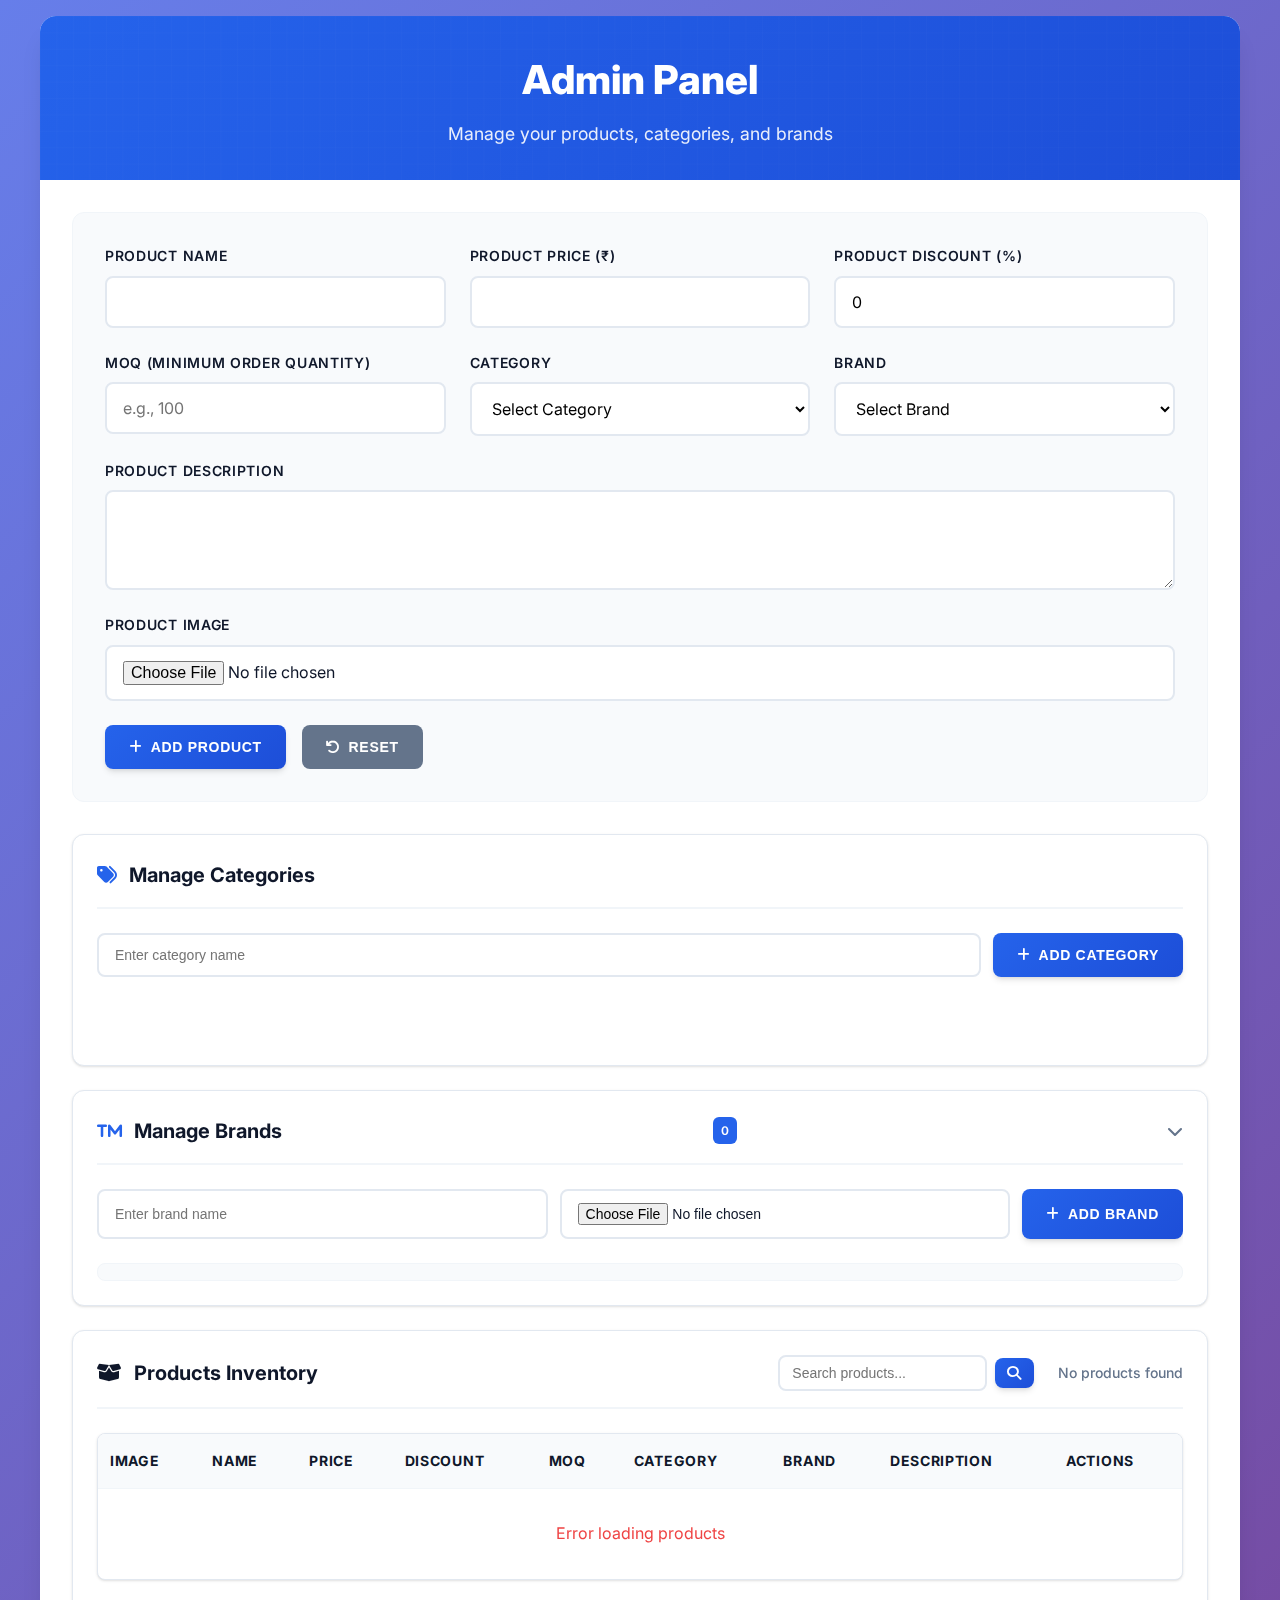
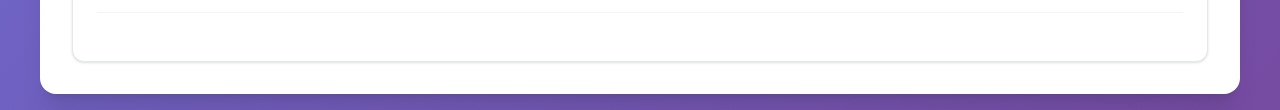
<file: admin/index.html>
<!DOCTYPE html>
<html lang="en">
  <head>
    <meta charset="UTF-8" />
    <meta name="viewport" content="width=device-width, initial-scale=1.0" />
    <title>Admin Panel - Product Management</title>
    <!-- <link rel="stylesheet" href="../styles.css"> -->
    <link
      rel="stylesheet"
      href="https://cdnjs.cloudflare.com/ajax/libs/font-awesome/6.4.0/css/all.min.css"
    />
    <link rel="preconnect" href="https://fonts.googleapis.com" />
    <link rel="preconnect" href="https://fonts.gstatic.com" crossorigin />
    <link
      href="https://fonts.googleapis.com/css2?family=Inter:wght@300;400;500;600;700;800;900&display=swap"
      rel="stylesheet"
    />
    <style>
      :root {
        --primary-color: #2563eb;
        --primary-dark: #1d4ed8;
        --secondary-color: #64748b;
        --success-color: #10b981;
        --success-dark: #059669;
        --danger-color: #ef4444;
        --danger-dark: #dc2626;
        --warning-color: #f59e0b;
        --text-primary: #0f172a;
        --text-secondary: #64748b;
        --text-light: #94a3b8;
        --accent-color: #2563eb;
        --border-color: #e2e8f0;
        --border-light: #f1f5f9;
        --background-light: #f8fafc;
        --background-card: #ffffff;
        --shadow-sm: 0 1px 3px 0 rgb(0 0 0 / 0.1),
          0 1px 2px -1px rgb(0 0 0 / 0.1);
        --shadow-md: 0 4px 6px -1px rgb(0 0 0 / 0.1),
          0 2px 4px -2px rgb(0 0 0 / 0.1);
        --shadow-lg: 0 10px 15px -3px rgb(0 0 0 / 0.1),
          0 4px 6px -4px rgb(0 0 0 / 0.1);
        --shadow-xl: 0 20px 25px -5px rgb(0 0 0 / 0.1),
          0 8px 10px -6px rgb(0 0 0 / 0.1);
        --radius-sm: 0.375rem;
        --radius-md: 0.5rem;
        --radius-lg: 0.75rem;
        --radius-xl: 1rem;
      }

      * {
        margin: 0;
        padding: 0;
        box-sizing: border-box;
      }
      body {
        background: linear-gradient(135deg, #667eea 0%, #764ba2 100%);
        font-family: "Inter", -apple-system, BlinkMacSystemFont, "Segoe UI",
          Roboto, "Helvetica Neue", Arial, sans-serif;
        min-height: 100vh;
        padding: 1rem;
        line-height: 1.6;
        color: var(--text-primary);
      }

      .admin-container {
        max-width: 1200px;
        margin: 0 auto;
        background: var(--background-card);
        backdrop-filter: blur(20px);
        border-radius: var(--radius-xl);
        box-shadow: var(--shadow-xl);
        overflow: hidden;
      }

      .admin-header {
        background: linear-gradient(
          135deg,
          var(--primary-color) 0%,
          var(--primary-dark) 100%
        );
        color: white;
        padding: 2rem;
        text-align: center;
        position: relative;
        overflow: hidden;
      }

      .admin-header::before {
        content: "";
        position: absolute;
        top: 0;
        left: 0;
        right: 0;
        bottom: 0;
        background: url('data:image/svg+xml,<svg xmlns="http://www.w3.org/2000/svg" viewBox="0 0 100 100"><defs><pattern id="grid" width="10" height="10" patternUnits="userSpaceOnUse"><path d="M 10 0 L 0 0 0 10" fill="none" stroke="rgba(255,255,255,0.1)" stroke-width="0.5"/></pattern></defs><rect width="100%" height="100%" fill="url(%23grid)"/></svg>');
        opacity: 0.3;
      }

      .admin-title {
        font-size: 2.5rem;
        font-weight: 800;
        margin-bottom: 0.5rem;
        position: relative;
        z-index: 1;
      }

      .admin-subtitle {
        font-size: 1.1rem;
        opacity: 0.9;
        font-weight: 400;
        position: relative;
        z-index: 1;
      }

      .admin-content {
        padding: 2rem;
      }
      .admin-form {
        display: grid;
        grid-template-columns: repeat(auto-fit, minmax(300px, 1fr));
        gap: 1.5rem;
        margin-bottom: 2rem;
        padding: 2rem;
        background: var(--background-light);
        border-radius: var(--radius-lg);
        border: 1px solid var(--border-light);
      }

      .form-group {
        display: flex;
        flex-direction: column;
        gap: 0.5rem;
      }

      .form-group.full-width {
        grid-column: 1 / -1;
      }

      .form-label {
        font-weight: 600;
        color: var(--text-primary);
        font-size: 0.875rem;
        text-transform: uppercase;
        letter-spacing: 0.05em;
      }

      .form-input,
      .form-textarea,
      .form-select {
        padding: 0.875rem 1rem;
        border: 2px solid var(--border-color);
        border-radius: var(--radius-md);
        font-size: 1rem;
        background: var(--background-card);
        transition: all 0.2s ease;
        font-family: inherit;
      }

      .form-input:focus,
      .form-textarea:focus,
      .form-select:focus {
        outline: none;
        border-color: var(--primary-color);
        box-shadow: 0 0 0 3px rgba(37, 99, 235, 0.1);
      }

      .form-textarea {
        resize: vertical;
        min-height: 100px;
      }

      .input-group {
        display: flex;
        gap: 0.5rem;
        align-items: end;
      }

      .input-group .form-select {
        flex: 1;
      }

      .btn {
        display: inline-flex;
        align-items: center;
        justify-content: center;
        gap: 0.5rem;
        padding: 0.875rem 1.5rem;
        border: none;
        border-radius: var(--radius-md);
        font-weight: 600;
        font-size: 0.875rem;
        text-transform: uppercase;
        letter-spacing: 0.05em;
        cursor: pointer;
        transition: all 0.2s ease;
        text-decoration: none;
        position: relative;
        overflow: hidden;
      }

      .btn-primary {
        background: linear-gradient(
          135deg,
          var(--primary-color) 0%,
          var(--primary-dark) 100%
        );
        color: white;
        box-shadow: var(--shadow-md);
      }

      .btn-primary:hover {
        transform: translateY(-2px);
        box-shadow: var(--shadow-lg);
      }

      .btn-success {
        background: linear-gradient(
          135deg,
          var(--success-color) 0%,
          var(--success-dark) 100%
        );
        color: white;
        padding: 0.75rem 1rem;
      }

      .btn-success:hover {
        transform: translateY(-1px);
        box-shadow: var(--shadow-md);
      }

      .btn-secondary {
        background: var(--secondary-color);
        color: white;
      }

      .btn-secondary:hover {
        background: #475569;
        transform: translateY(-1px);
      }

      .btn-group {
        display: flex;
        gap: 1rem;
        justify-content: flex-start;
        flex-wrap: wrap;
      }
      .management-section {
        background: var(--background-card);
        border-radius: var(--radius-lg);
        padding: 1.5rem;
        margin-bottom: 1.5rem;
        border: 1px solid var(--border-color);
        box-shadow: var(--shadow-sm);
      }

      .management-header {
        display: flex;
        align-items: center;
        gap: 0.75rem;
        margin-bottom: 1.5rem;
        padding-bottom: 1rem;
        border-bottom: 2px solid var(--border-light);
      }

      .management-header h3 {
        font-size: 1.25rem;
        font-weight: 700;
        color: var(--text-primary);
        margin: 0;
      }

      .management-header .icon {
        font-size: 1.25rem;
        color: var(--primary-color);
      }

      .management-form {
        display: flex;
        gap: 0.75rem;
        margin-bottom: 1.5rem;
        flex-wrap: wrap;
      }

      .management-input {
        flex: 1;
        min-width: 200px;
        padding: 0.75rem 1rem;
        border: 2px solid var(--border-color);
        border-radius: var(--radius-md);
        font-size: 0.875rem;
        background: var(--background-card);
        transition: all 0.2s ease;
      }

      .management-input:focus {
        outline: none;
        border-color: var(--primary-color);
        box-shadow: 0 0 0 3px rgba(37, 99, 235, 0.1);
      }
      .tag-list {
        display: flex;
        flex-wrap: wrap;
        gap: 0.5rem;
        min-height: 2.5rem;
        align-items: flex-start;
      } /* Optimized Brand Management Styles */
      .brand-list {
        display: grid;
        grid-template-columns: repeat(auto-fill, minmax(200px, 1fr));
        gap: 0.75rem;
        margin-top: 1rem;
        max-height: 300px;
        overflow-y: auto;
        padding: 0.5rem;
        border: 1px solid var(--border-light);
        border-radius: var(--radius-md);
        background: var(--background-light);
      }

      .brand-item {
        display: flex;
        flex-direction: column;
        align-items: center;
        padding: 0.75rem 0.5rem;
        background: var(--background-card);
        border: 1px solid var(--border-color);
        border-radius: var(--radius-md);
        transition: all 0.2s ease;
        position: relative;
        min-height: 100px;
      }

      .brand-item:hover {
        box-shadow: var(--shadow-sm);
        transform: translateY(-1px);
        border-color: var(--primary-color);
      }

      .brand-info {
        display: flex;
        flex-direction: column;
        align-items: center;
        gap: 0.5rem;
        text-align: center;
        flex: 1;
      }

      .brand-logo-small {
        width: 32px;
        height: 32px;
        object-fit: cover;
        border-radius: var(--radius-sm);
        border: 1px solid var(--border-color);
      }

      .brand-logo-placeholder {
        width: 32px;
        height: 32px;
        background: var(--background-light);
        border: 1px solid var(--border-color);
        border-radius: var(--radius-sm);
        display: flex;
        align-items: center;
        justify-content: center;
        color: var(--text-light);
        font-size: 0.75rem;
      }

      .brand-name {
        font-weight: 500;
        color: var(--text-primary);
        font-size: 0.75rem;
        line-height: 1.2;
        word-break: break-word;
      }

      .brand-actions {
        display: flex;
        gap: 0.25rem;
        margin-top: 0.5rem;
      }

      .action-btn {
        width: 1.5rem;
        height: 1.5rem;
        border: none;
        border-radius: var(--radius-sm);
        cursor: pointer;
        display: flex;
        align-items: center;
        justify-content: center;
        font-size: 0.625rem;
        transition: all 0.2s ease;
      }

      .edit-btn {
        background: var(--primary-color);
        color: white;
      }

      .edit-btn:hover {
        background: var(--primary-dark);
        transform: scale(1.1);
      }

      .upload-btn {
        background: var(--warning-color);
        color: white;
      }

      .upload-btn:hover {
        background: #d97706;
        transform: scale(1.1);
      }

      .delete-btn {
        background: var(--danger-color);
        color: white;
      }

      .delete-btn:hover {
        background: var(--danger-dark);
        transform: scale(1.05);
      }

      .tag {
        display: inline-flex;
        align-items: center;
        gap: 0.5rem;
        padding: 0.5rem 0.875rem;
        background: linear-gradient(
          135deg,
          var(--primary-color) 0%,
          var(--primary-dark) 100%
        );
        color: white;
        border-radius: 9999px;
        font-size: 0.875rem;
        font-weight: 500;
        box-shadow: var(--shadow-sm);
        transition: all 0.2s ease;
      }

      .tag:hover {
        transform: translateY(-1px);
        box-shadow: var(--shadow-md);
      }

      .tag.brand-tag {
        background: linear-gradient(
          135deg,
          var(--success-color) 0%,
          var(--success-dark) 100%
        );
      }

      .tag-delete {
        background: rgba(255, 255, 255, 0.2);
        border: none;
        color: white;
        border-radius: 50%;
        width: 1.25rem;
        height: 1.25rem;
        display: flex;
        align-items: center;
        justify-content: center;
        font-size: 0.75rem;
        cursor: pointer;
        transition: all 0.2s ease;
      }

      .tag-delete:hover {
        background: rgba(255, 255, 255, 0.3);
        transform: scale(1.1);
      }
      .table-container {
        background: var(--background-card);
        border-radius: var(--radius-lg);
        padding: 1.5rem;
        border: 1px solid var(--border-color);
        box-shadow: var(--shadow-sm);
        overflow-x: auto;
      }
      .table-header {
        display: flex;
        align-items: center;
        justify-content: space-between;
        margin-bottom: 1.5rem;
        padding-bottom: 1rem;
        border-bottom: 2px solid var(--border-light);
        flex-wrap: wrap;
        gap: 1rem;
      }

      .table-controls {
        display: flex;
        align-items: center;
        gap: 1.5rem;
        flex-wrap: wrap;
      }

      .search-container {
        display: flex;
        gap: 0.5rem;
        align-items: center;
      }

      .search-input {
        padding: 0.5rem 0.75rem;
        border: 2px solid var(--border-color);
        border-radius: var(--radius-md);
        font-size: 0.875rem;
        background: var(--background-card);
        transition: all 0.2s ease;
        min-width: 200px;
      }

      .search-input:focus {
        outline: none;
        border-color: var(--primary-color);
        box-shadow: 0 0 0 3px rgba(37, 99, 235, 0.1);
      }

      .search-btn {
        padding: 0.5rem 0.75rem;
        font-size: 0.875rem;
      }

      .products-info {
        font-size: 0.875rem;
        color: var(--text-secondary);
        font-weight: 500;
      }

      .pagination-container {
        display: flex;
        justify-content: center;
        margin-top: 2rem;
        padding-top: 1.5rem;
        border-top: 1px solid var(--border-light);
      }

      .pagination {
        display: flex;
        gap: 0.5rem;
        align-items: center;
      }

      .pagination-btn {
        padding: 0.5rem 0.75rem;
        border: 1px solid var(--border-color);
        background: var(--background-card);
        color: var(--text-primary);
        border-radius: var(--radius-sm);
        cursor: pointer;
        transition: all 0.2s ease;
        font-size: 0.875rem;
        font-weight: 500;
        min-width: 2.5rem;
        display: flex;
        align-items: center;
        justify-content: center;
      }

      .pagination-btn:hover {
        background: var(--primary-color);
        color: white;
        border-color: var(--primary-color);
      }

      .pagination-btn.active {
        background: var(--primary-color);
        color: white;
        border-color: var(--primary-color);
      }

      .pagination-ellipsis {
        padding: 0.5rem 0.25rem;
        color: var(--text-secondary);
        font-size: 0.875rem;
      }

      .table-title {
        font-size: 1.25rem;
        font-weight: 700;
        color: var(--text-primary);
        display: flex;
        align-items: center;
        gap: 0.75rem;
      }

      .product-table {
        width: 100%;
        border-collapse: separate;
        border-spacing: 0;
        background: var(--background-card);
        border-radius: var(--radius-md);
        overflow: hidden;
        box-shadow: var(--shadow-sm);
        border: 1px solid var(--border-color);
      }

      .product-table th,
      .product-table td {
        border: none;
        padding: 1rem 0.75rem;
        text-align: left;
        border-bottom: 1px solid var(--border-light);
      }

      .product-table th {
        background: var(--background-light);
        font-weight: 700;
        color: var(--text-primary);
        font-size: 0.875rem;
        text-transform: uppercase;
        letter-spacing: 0.05em;
        position: sticky;
        top: 0;
        z-index: 10;
      }

      .product-table tbody tr {
        transition: all 0.2s ease;
      }

      .product-table tbody tr:hover {
        background: var(--background-light);
      }

      .product-table tbody tr:last-child td {
        border-bottom: none;
      }

      .product-table img {
        width: 3.5rem;
        height: 3.5rem;
        object-fit: cover;
        border-radius: var(--radius-md);
        box-shadow: var(--shadow-sm);
      }

      .action-buttons {
        display: flex;
        gap: 0.5rem;
        flex-wrap: wrap;
      }

      .action-btn {
        padding: 0.5rem 0.875rem;
        border: none;
        border-radius: var(--radius-sm);
        font-size: 0.75rem;
        font-weight: 600;
        text-transform: uppercase;
        letter-spacing: 0.05em;
        cursor: pointer;
        transition: all 0.2s ease;
        white-space: nowrap;
      }

      .action-btn.edit {
        background: var(--primary-color);
        color: white;
      }

      .action-btn.edit:hover {
        background: var(--primary-dark);
        transform: translateY(-1px);
      }

      .action-btn.delete {
        background: var(--danger-color);
        color: white;
      }

      .action-btn.delete:hover {
        background: var(--danger-dark);
        transform: translateY(-1px);
      } /* Mobile Responsiveness */
      @media (max-width: 1024px) {
        .admin-content {
          padding: 1.5rem;
        }

        .admin-form {
          grid-template-columns: 1fr;
          gap: 1.5rem;
          padding: 1.5rem;
        }

        .table-container {
          padding: 1rem;
        }
      }
      @media (max-width: 768px) {
        body {
          padding: 0.5rem;
        }

        .admin-header {
          padding: 1.5rem 1rem;
        }

        .admin-title {
          font-size: 2rem;
        }

        .admin-subtitle {
          font-size: 1rem;
        }

        .admin-content {
          padding: 1rem;
        }

        .admin-form {
          padding: 1rem;
          gap: 1rem;
        }

        .input-group {
          flex-direction: column;
          align-items: stretch;
        }

        .management-form {
          flex-direction: column;
        }
        .management-input {
          min-width: unset;
        }

        /* Tablet brand management */
        .brand-list {
          grid-template-columns: repeat(auto-fill, minmax(160px, 1fr));
          gap: 0.6rem;
          max-height: 280px;
        }

        .brand-item {
          min-height: 90px;
          padding: 0.6rem 0.4rem;
        }

        .brand-logo-small,
        .brand-logo-placeholder {
          width: 30px;
          height: 30px;
        }

        .brand-name {
          font-size: 0.7rem;
        }

        .action-btn {
          width: 1.4rem;
          height: 1.4rem;
          font-size: 0.6rem;
        }

        .btn-group {
          flex-direction: column;
        }

        .btn {
          width: 100%;
          justify-content: center;
        }

        .table-container {
          padding: 0.75rem;
        }

        .table-header {
          flex-direction: column;
          align-items: stretch;
          gap: 1rem;
        }

        .table-controls {
          flex-direction: column;
          align-items: stretch;
          gap: 1rem;
        }

        .search-container {
          width: 100%;
        }

        .search-input {
          flex: 1;
          min-width: unset;
        }

        .products-info {
          text-align: center;
        }

        .pagination {
          flex-wrap: wrap;
          justify-content: center;
        }

        .pagination-btn {
          min-width: 2rem;
          padding: 0.375rem 0.5rem;
          font-size: 0.75rem;
        }
      }

      @media (max-width: 480px) {
        .admin-header {
          padding: 1rem;
        }

        .admin-title {
          font-size: 1.75rem;
        }

        .admin-content {
          padding: 0.75rem;
        }
        .management-section {
          padding: 1rem;
        }

        /* Mobile brand management */
        .brand-list {
          grid-template-columns: repeat(auto-fill, minmax(120px, 1fr));
          gap: 0.5rem;
          max-height: 200px;
        }

        .brand-item {
          min-height: 80px;
          padding: 0.5rem 0.25rem;
        }

        .brand-logo-small,
        .brand-logo-placeholder {
          width: 24px;
          height: 24px;
        }

        .brand-name {
          font-size: 0.65rem;
          line-height: 1.1;
        }

        .action-btn {
          width: 1.1rem;
          height: 1.1rem;
          font-size: 0.5rem;
        }

        .brand-actions {
          gap: 0.1rem;
        }

        .brand-count {
          font-size: 0.65rem;
          padding: 0.2rem 0.4rem;
        }

        .tag {
          font-size: 0.75rem;
          padding: 0.375rem 0.75rem;
        }

        .product-card-details {
          grid-template-columns: 1fr;
        }
      }

      /* Desktop only - hide mobile cards */
      @media (min-width: 769px) {
        .mobile-cards {
          display: none;
        }
      }

      /* Loading states */
      .loading {
        display: flex;
        align-items: center;
        justify-content: center;
        padding: 3rem;
        color: var(--text-secondary);
      }

      .loading::before {
        content: "";
        width: 1.5rem;
        height: 1.5rem;
        margin-right: 0.75rem;
        border: 2px solid var(--border-color);
        border-top-color: var(--primary-color);
        border-radius: 50%;
        animation: spin 0.8s linear infinite;
      }

      @keyframes spin {
        to {
          transform: rotate(360deg);
        }
      }

      /* Success/Error states */
      .alert {
        padding: 1rem;
        border-radius: var(--radius-md);
        margin-bottom: 1rem;
        font-weight: 500;
      }

      .alert-success {
        background: #dcfce7;
        color: #166534;
        border: 1px solid #bbf7d0;
      }

      .alert-error {
        background: #fee2e2;
        color: #991b1b;
        border: 1px solid #fecaca;
      }

      /* Custom scrollbar */
      .table-container::-webkit-scrollbar {
        height: 8px;
      }

      .table-container::-webkit-scrollbar-track {
        background: var(--background-light);
        border-radius: var(--radius-sm);
      }

      .table-container::-webkit-scrollbar-thumb {
        background: var(--border-color);
        border-radius: var(--radius-sm);
      }

      .table-container::-webkit-scrollbar-thumb:hover {
        background: var(--secondary-color);
      } /* Collapsible Management Section */
      .management-section.collapsible .management-header {
        cursor: pointer;
        user-select: none;
      }

      .management-section.collapsible .management-header:hover {
        background: var(--background-light);
        border-radius: var(--radius-md);
        margin: -0.5rem -0.75rem 1rem -0.75rem;
        padding: 1rem 1.25rem;
      }

      .collapse-icon {
        margin-left: auto;
        transition: transform 0.3s ease;
        color: var(--text-secondary);
      }

      .management-section.collapsed .collapse-icon {
        transform: rotate(-90deg);
      }

      .management-content {
        transition: all 0.3s ease;
        overflow: hidden;
      }

      .management-section.collapsed .management-content {
        max-height: 0;
        opacity: 0;
        margin-top: 0;
      }

      /* Brand list optimizations */
      .brand-list::-webkit-scrollbar {
        width: 6px;
      }

      .brand-list::-webkit-scrollbar-track {
        background: var(--background-light);
        border-radius: var(--radius-sm);
      }

      .brand-list::-webkit-scrollbar-thumb {
        background: var(--border-color);
        border-radius: var(--radius-sm);
      }

      .brand-list::-webkit-scrollbar-thumb:hover {
        background: var(--secondary-color);
      }

      /* Brand count indicator */
      .brand-count {
        background: var(--primary-color);
        color: white;
        padding: 0.25rem 0.5rem;
        border-radius: var(--radius-sm);
        font-size: 0.75rem;
        font-weight: 600;
        margin-left: auto;
      }

      /* Empty state for brand list */
      .brand-list-empty {
        display: flex;
        flex-direction: column;
        align-items: center;
        justify-content: center;
        padding: 2rem;
        color: var(--text-secondary);
        text-align: center;
        gap: 0.5rem;
      }

      .brand-list-empty i {
        font-size: 2rem;
        opacity: 0.5;
        margin-bottom: 0.5rem;
      }

      /* Responsive brand management */
      @media (max-width: 768px) {
        .brand-list {
          grid-template-columns: repeat(auto-fill, minmax(150px, 1fr));
          gap: 0.5rem;
          max-height: 250px;
        }

        .brand-item {
          min-height: 85px;
          padding: 0.5rem 0.25rem;
        }

        .brand-logo-small,
        .brand-logo-placeholder {
          width: 28px;
          height: 28px;
        }

        .brand-name {
          font-size: 0.7rem;
        }

        .action-btn {
          width: 1.25rem;
          height: 1.25rem;
          font-size: 0.55rem;
        }

        .brand-actions {
          gap: 0.15rem;
        }
      }      /* Brand search for large collections */
      .brand-search {
        position: relative;
        margin-bottom: 1rem;
        display: none; /* Hidden by default */
      }

      .brand-search input {
        width: 100%;
        padding: 0.5rem 0.75rem 0.5rem 2rem;
        border: 1px solid var(--border-color);
        border-radius: var(--radius-sm);
        font-size: 0.875rem;
        background: var(--background-card);
        transition: all 0.2s ease;
      }

      .brand-search input:focus {
        outline: none;
        border-color: var(--primary-color);
        box-shadow: 0 0 0 2px rgba(37, 99, 235, 0.1);
      }

      .brand-search i {
        position: absolute;
        left: 0.75rem;
        top: 50%;
        transform: translateY(-50%);
        color: var(--text-secondary);
        font-size: 0.875rem;
      }

      .brand-item.hidden {
        display: none !important;
      }
    </style>
  </head>
  <body>
    <div class="admin-container">
      <div class="admin-header">
        <h1 class="admin-title">Admin Panel</h1>
        <p class="admin-subtitle">
          Manage your products, categories, and brands
        </p>
      </div>

      <div class="admin-content">
        <form class="admin-form" id="productForm">
          <div class="form-group">
            <label class="form-label">Product Name</label>
            <input type="text" id="productName" class="form-input" required />
          </div>

          <div class="form-group">
            <label class="form-label">Product Price (₹)</label>
            <input
              type="number"
              id="productPrice"
              class="form-input"
              min="0"
              step="0.01"
              required
            />
          </div>

          <div class="form-group">
            <label class="form-label">Product Discount (%)</label>
            <input
              type="number"
              id="productDiscount"
              class="form-input"
              min="0"
              max="100"
              value="0"
            />
          </div>

          <div class="form-group">
            <label class="form-label">MOQ (Minimum Order Quantity)</label>
            <input
              type="number"
              id="productMOQ"
              class="form-input"
              min="1"
              placeholder="e.g., 100"
              required
            />
          </div>

          <div class="form-group">
            <label class="form-label">Category</label>
            <div class="input-group">
              <select id="productCategory" class="form-select" required>
                <option value="">Select Category</option>
              </select>
             
            </div>
          </div>

          <div class="form-group">
            <label class="form-label">Brand</label>
            <div class="input-group">
              <select id="productBrand" class="form-select" required>
                <option value="">Select Brand</option>
              </select>
             
            </div>
          </div>

          <div class="form-group full-width">
            <label class="form-label">Product Description</label>
            <textarea
              id="productDescription"
              class="form-textarea"
              required
            ></textarea>
          </div>

          <div class="form-group full-width">
            <label class="form-label">Product Image</label>
            <input
              type="file"
              id="productImage"
              class="form-input"
              accept="image/*"
              required
            />
          </div>

          <div class="form-group full-width">
            <div class="btn-group">
              <button type="submit" id="submitBtn" class="btn btn-primary">
                <i class="fas fa-plus"></i>
                Add Product
              </button>
              <button type="button" id="resetBtn" class="btn btn-secondary">
                <i class="fas fa-undo"></i>
                Reset
              </button>
            </div>
          </div>
        </form>
        <!-- Categories Management Section -->
        <div class="management-section">
          <div class="management-header">
            <i class="fas fa-tags icon"></i>
            <h3>Manage Categories</h3>
          </div>

          <!-- Add Category Form -->
          <div class="management-form">
            <input
              type="text"
              id="newCategoryInput"
              class="management-input"
              placeholder="Enter category name"
            />
            <button
              type="button"
              onclick="addCategory()"
              class="btn btn-primary"
            >
              <i class="fas fa-plus"></i>
              Add Category
            </button>
          </div>

          <div id="categoryList" class="tag-list">
            <!-- Categories will be loaded here -->
          </div>
        </div>
        <!-- Brands Management Section -->
        <div class="management-section collapsible" id="brandManagementSection">
          <div class="management-header" onclick="toggleBrandSection()">
            <i class="fas fa-trademark icon"></i>
            <h3>Manage Brands</h3>
            <span id="brandCount" class="brand-count">0</span>
            <i class="fas fa-chevron-down collapse-icon"></i>
          </div>

          <div class="management-content">
            <!-- Add Brand Form -->
            <div class="management-form" id="addBrandForm">
              <input
                type="text"
                id="newBrandInput"
                class="management-input"
                placeholder="Enter brand name"
              />
              <input
                type="file"
                id="newBrandLogo"
                class="management-input"
                accept="image/*"
                title="Upload brand logo (optional)"
              />
              <button
                type="button"
                onclick="addBrand()"
                class="btn btn-primary"
              >
                <i class="fas fa-plus"></i>
                Add Brand
              </button>
            </div>
            <!-- Edit Brand Form (hidden by default) -->
            <form id="brandForm" class="management-form" style="display:none; margin-bottom:1rem;">
              <input
                type="text"
                id="brandNameInput"
                class="management-input"
                placeholder="Edit brand name"
                required
              />
              <input
                type="file"
                id="brandLogoInput"
                class="management-input"
                accept="image/*"
                title="Upload new brand logo (optional)"
              />
              <div id="brandLogoPreview" style="margin-top: 0.5rem;"></div>
              <small id="brandLogoNote" style="color: #888;"></small>
              <button
                type="button"
                id="brandSubmitBtn"
                class="btn btn-primary"
                onclick="updateBrand()"
              >
                <i class="fas fa-edit"></i>
                Update Brand
              </button>
              <button
                type="button"
                class="btn btn-secondary"
                onclick="resetBrandForm(); this.form.style.display='none'; document.getElementById('addBrandForm').style.display='flex';"
              >
                Cancel
              </button>
            </form>
            <!-- Brand search for large collections -->
            <div class="brand-search" id="brandSearch">
              <i class="fas fa-search"></i>
              <input
                type="text"
                id="brandSearchInput"
                placeholder="Search brands..."
                oninput="filterBrands(this.value)"
              />
            </div>

            <div id="brandList" class="brand-list">
              <!-- Brands will be loaded here -->
            </div>
          </div>
        </div>
        <div class="table-container">
          <div class="table-header">
            <h3 class="table-title">
              <i class="fas fa-box-open"></i>
              Products Inventory
            </h3>
            <div class="table-controls">
              <div class="search-container">
                <input
                  type="text"
                  id="productSearch"
                  class="search-input"
                  placeholder="Search products..."
                />
                <button
                  type="button"
                  class="btn btn-primary search-btn"
                  onclick="handleSearch()"
                >
                  <i class="fas fa-search"></i>
                </button>
              </div>
              <div class="products-info">
                <span id="productsInfo">Loading...</span>
              </div>
            </div>
          </div>
          <table class="product-table" id="productsTable">
            <thead>
              <tr>
                <th>Image</th>
                <th>Name</th>
                <th>Price</th>
                <th>Discount</th>
                <th>MOQ</th>
                <th>Category</th>
                <th>Brand</th>
                <th>Description</th>
                <th>Actions</th>
              </tr>
            </thead>
            <tbody id="productsTbody">
              <!-- Products will be loaded here -->
            </tbody>
          </table>

          <!-- Pagination -->
          <div id="paginationContainer" class="pagination-container">
            <!-- Pagination will be generated here -->
          </div>
        </div>
      </div>
    </div>
    <script src="admin.js"></script>
  </body>
</html>
</file>
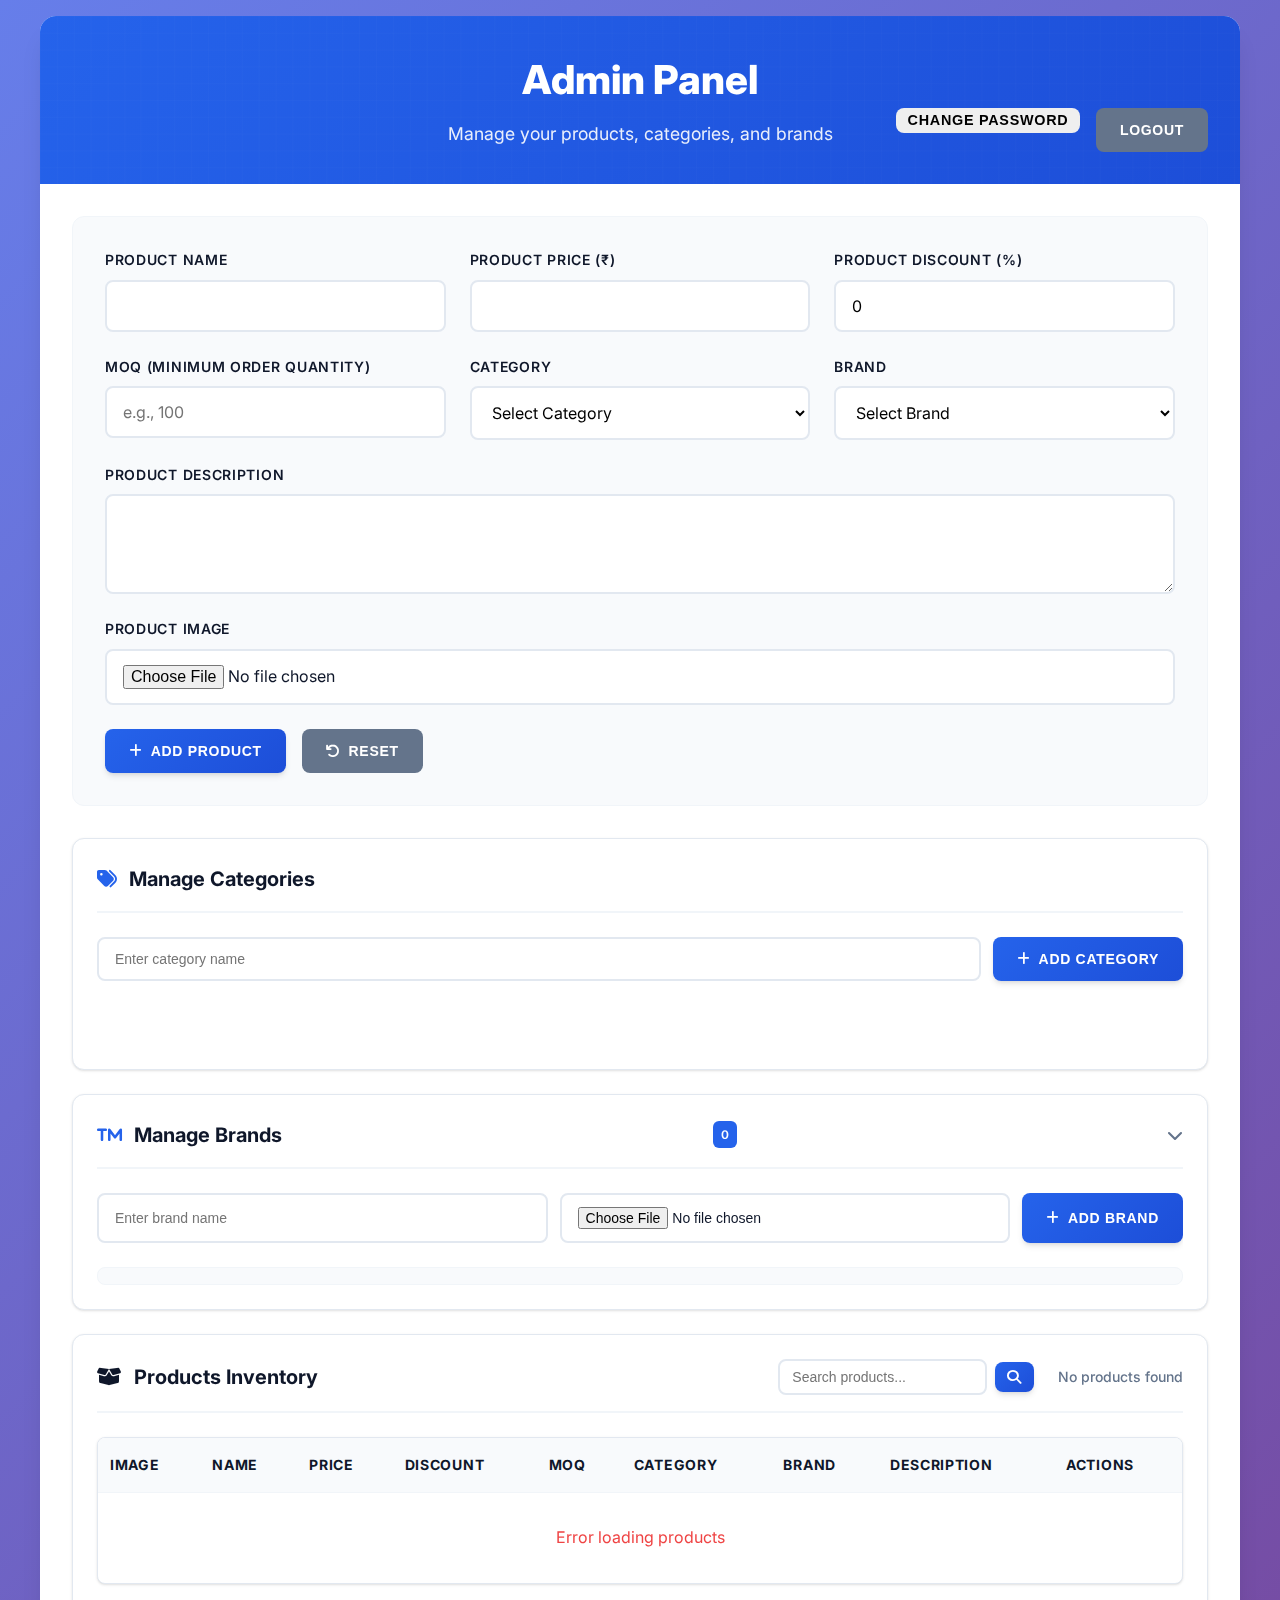
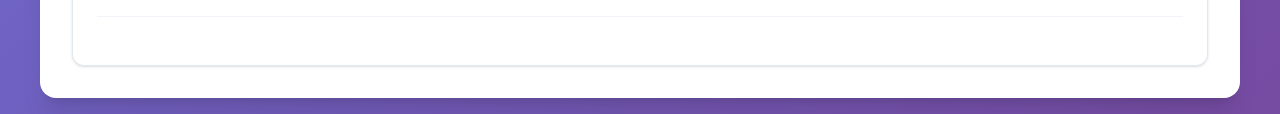
<file: admin/dashboard.html>
<!DOCTYPE html>
<html lang="en">
  <head>
    <meta charset="UTF-8" />
    <meta name="viewport" content="width=device-width, initial-scale=1.0" />
    <title>Admin Panel - Product Management</title>
    <!-- <link rel="stylesheet" href="../styles.css"> -->
    <link
      rel="stylesheet"
      href="https://cdnjs.cloudflare.com/ajax/libs/font-awesome/6.4.0/css/all.min.css"
    />
    <link rel="preconnect" href="https://fonts.googleapis.com" />
    <link rel="preconnect" href="https://fonts.gstatic.com" crossorigin />
    <link
      href="https://fonts.googleapis.com/css2?family=Inter:wght@300;400;500;600;700;800;900&display=swap"
      rel="stylesheet"
    />
    <link rel="stylesheet" href="css/styles.css" />
  </head>
  <body>
    <div class="admin-container">
      <div class="admin-header">
        <h1 class="admin-title">Admin Panel</h1>
        <p class="admin-subtitle">
          Manage your products, categories, and brands
        </p>
        <div class="admin-header-actions">
          <button id="adminLogoutBtn" class="btn btn-secondary" style="float:right; margin-top:-2.5rem; margin-left:0.5rem;">Logout</button>
          <button id="adminChangePasswordBtn" class="btn btn-tertiary" style="float:right; margin-top:-2.5rem; font-size:0.9em; padding:0.3em 0.8em; margin-right:0.5rem;">Change Password</button>
        </div>
      </div>

      <div class="admin-content">
        <form class="admin-form" id="productForm">
          <div class="form-group">
            <label class="form-label">Product Name</label>
            <input type="text" id="productName" class="form-input" required />
          </div>

          <div class="form-group">
            <label class="form-label">Product Price (₹)</label>
            <input
              type="number"
              id="productPrice"
              class="form-input"
              min="0"
              step="0.01"
              required
            />
          </div>

          <div class="form-group">
            <label class="form-label">Product Discount (%)</label>
            <input
              type="number"
              id="productDiscount"
              class="form-input"
              min="0"
              max="100"
              value="0"
            />
          </div>

          <div class="form-group">
            <label class="form-label">MOQ (Minimum Order Quantity)</label>
            <input
              type="number"
              id="productMOQ"
              class="form-input"
              min="1"
              placeholder="e.g., 100"
              required
            />
          </div>

          <div class="form-group">
            <label class="form-label">Category</label>
            <div class="input-group">
              <select id="productCategory" class="form-select" required>
                <option value="">Select Category</option>
              </select>
             
            </div>
          </div>

          <div class="form-group">
            <label class="form-label">Brand</label>
            <div class="input-group">
              <select id="productBrand" class="form-select" required>
                <option value="">Select Brand</option>
              </select>
             
            </div>
          </div>

          <div class="form-group full-width">
            <label class="form-label">Product Description</label>
            <textarea
              id="productDescription"
              class="form-textarea"
              required
            ></textarea>
          </div>

          <div class="form-group full-width">
            <label class="form-label">Product Image</label>
            <input
              type="file"
              id="productImage"
              class="form-input"
              accept="image/*"
              required
            />
          </div>

          <div class="form-group full-width">
            <div class="btn-group">
              <button type="submit" id="submitBtn" class="btn btn-primary">
                <i class="fas fa-plus"></i>
                Add Product
              </button>
              <button type="button" id="resetBtn" class="btn btn-secondary">
                <i class="fas fa-undo"></i>
                Reset
              </button>
            </div>
          </div>
        </form>
        <!-- Categories Management Section -->
        <div class="management-section">
          <div class="management-header">
            <i class="fas fa-tags icon"></i>
            <h3>Manage Categories</h3>
          </div>

          <!-- Add Category Form -->
          <div class="management-form">
            <input
              type="text"
              id="newCategoryInput"
              class="management-input"
              placeholder="Enter category name"
            />
            <button
              type="button"
              onclick="addCategory()"
              class="btn btn-primary"
            >
              <i class="fas fa-plus"></i>
              Add Category
            </button>
          </div>

          <div id="categoryList" class="tag-list">
            <!-- Categories will be loaded here -->
          </div>
        </div>
        <!-- Brands Management Section -->
        <div class="management-section collapsible" id="brandManagementSection">
          <div class="management-header" onclick="toggleBrandSection()">
            <i class="fas fa-trademark icon"></i>
            <h3>Manage Brands</h3>
            <span id="brandCount" class="brand-count">0</span>
            <i class="fas fa-chevron-down collapse-icon"></i>
          </div>

          <div class="management-content">
            <!-- Add Brand Form -->
            <div class="management-form" id="addBrandForm">
              <input
                type="text"
                id="newBrandInput"
                class="management-input"
                placeholder="Enter brand name"
              />
              <input
                type="file"
                id="newBrandLogo"
                class="management-input"
                accept="image/*"
                title="Upload brand logo (optional)"
              />
              <button
                type="button"
                onclick="addBrand()"
                class="btn btn-primary"
              >
                <i class="fas fa-plus"></i>
                Add Brand
              </button>
            </div>
            <!-- Edit Brand Form (hidden by default) -->
            <form id="brandForm" class="management-form" style="display:none; margin-bottom:1rem;">
              <input
                type="text"
                id="brandNameInput"
                class="management-input"
                placeholder="Edit brand name"
                required
              />
              <input
                type="file"
                id="brandLogoInput"
                class="management-input"
                accept="image/*"
                title="Upload new brand logo (optional)"
              />
              <div id="brandLogoPreview" style="margin-top: 0.5rem;"></div>
              <small id="brandLogoNote" style="color: #888;"></small>
              <button
                type="button"
                id="brandSubmitBtn"
                class="btn btn-primary"
                onclick="updateBrand()"
              >
                <i class="fas fa-edit"></i>
                Update Brand
              </button>
              <button
                type="button"
                class="btn btn-secondary"
                onclick="resetBrandForm(); this.form.style.display='none'; document.getElementById('addBrandForm').style.display='flex';"
              >
                Cancel
              </button>
            </form>
            <!-- Brand search for large collections -->
            <div class="brand-search" id="brandSearch">
              <i class="fas fa-search"></i>
              <input
                type="text"
                id="brandSearchInput"
                placeholder="Search brands..."
                oninput="filterBrands(this.value)"
              />
            </div>

            <div id="brandList" class="brand-list">
              <!-- Brands will be loaded here -->
            </div>
          </div>
        </div>
        <div class="table-container">
          <div class="table-header">
            <h3 class="table-title">
              <i class="fas fa-box-open"></i>
              Products Inventory
            </h3>
            <div class="table-controls">
              <div class="search-container">
                <input
                  type="text"
                  id="productSearch"
                  class="search-input"
                  placeholder="Search products..."
                />
                <button
                  type="button"
                  class="btn btn-primary search-btn"
                  onclick="handleSearch()"
                >
                  <i class="fas fa-search"></i>
                </button>
              </div>
              <div class="products-info">
                <span id="productsInfo">Loading...</span>
              </div>
            </div>
          </div>
          <table class="product-table" id="productsTable">
            <thead>
              <tr>
                <th>Image</th>
                <th>Name</th>
                <th>Price</th>
                <th>Discount</th>
                <th>MOQ</th>
                <th>Category</th>
                <th>Brand</th>
                <th>Description</th>
                <th>Actions</th>
              </tr>
            </thead>
            <tbody id="productsTbody">
              <!-- Products will be loaded here -->
            </tbody>
          </table>

          <!-- Pagination -->
          <div id="paginationContainer" class="pagination-container">
            <!-- Pagination will be generated here -->
          </div>
        </div>

        <!-- Change Password Panel (initially hidden) -->
        <div id="adminChangePasswordPanel" style="display:none; max-width:400px; margin:2rem auto;">
          <h2>Change Password</h2>
          <input id="currentPassword" type="password" placeholder="Current Password" class="form-input" />
          <input id="newPassword" type="password" placeholder="New Password" class="form-input" />
          <button onclick="changeAdminPassword()" class="btn btn-primary">Change Password</button>
          <div id="adminChangePasswordMsg" style="margin-top:1em;"></div>
        </div>
      </div>
    </div>
    <script src="js/admin.js"></script>
    <script>
      // Show/hide password panel
      document.getElementById('adminChangePasswordBtn').onclick = function() {
        var panel = document.getElementById('adminChangePasswordPanel');
        panel.style.display = (panel.style.display === 'none' || panel.style.display === '') ? 'block' : 'none';
      };
    </script>
  </body>
</html>
</file>
<file: admin/css/styles.css>
:root {
  --primary-color: #2563eb;
  --primary-dark: #1d4ed8;
  --secondary-color: #64748b;
  --success-color: #10b981;
  --success-dark: #059669;
  --danger-color: #ef4444;
  --danger-dark: #dc2626;
  --warning-color: #f59e0b;
  --text-primary: #0f172a;
  --text-secondary: #64748b;
  --text-light: #94a3b8;
  --accent-color: #2563eb;
  --border-color: #e2e8f0;
  --border-light: #f1f5f9;
  --background-light: #f8fafc;
  --background-card: #ffffff;
  --shadow-sm: 0 1px 3px 0 rgb(0 0 0 / 0.1), 0 1px 2px -1px rgb(0 0 0 / 0.1);
  --shadow-md: 0 4px 6px -1px rgb(0 0 0 / 0.1), 0 2px 4px -2px rgb(0 0 0 / 0.1);
  --shadow-lg: 0 10px 15px -3px rgb(0 0 0 / 0.1),
    0 4px 6px -4px rgb(0 0 0 / 0.1);
  --shadow-xl: 0 20px 25px -5px rgb(0 0 0 / 0.1),
    0 8px 10px -6px rgb(0 0 0 / 0.1);
  --radius-sm: 0.375rem;
  --radius-md: 0.5rem;
  --radius-lg: 0.75rem;
  --radius-xl: 1rem;
}

* {
  margin: 0;
  padding: 0;
  box-sizing: border-box;
}
body {
  background: linear-gradient(135deg, #667eea 0%, #764ba2 100%);
  font-family: "Inter", -apple-system, BlinkMacSystemFont, "Segoe UI", Roboto,
    "Helvetica Neue", Arial, sans-serif;
  min-height: 100vh;
  padding: 1rem;
  line-height: 1.6;
  color: var(--text-primary);
}

.admin-container {
  max-width: 1200px;
  margin: 0 auto;
  background: var(--background-card);
  backdrop-filter: blur(20px);
  border-radius: var(--radius-xl);
  box-shadow: var(--shadow-xl);
  overflow: hidden;
}

.admin-header {
  background: linear-gradient(
    135deg,
    var(--primary-color) 0%,
    var(--primary-dark) 100%
  );
  color: white;
  padding: 2rem;
  text-align: center;
  position: relative;
  overflow: hidden;
}

.admin-header::before {
  content: "";
  position: absolute;
  top: 0;
  left: 0;
  right: 0;
  bottom: 0;
  background: url('data:image/svg+xml,<svg xmlns="http://www.w3.org/2000/svg" viewBox="0 0 100 100"><defs><pattern id="grid" width="10" height="10" patternUnits="userSpaceOnUse"><path d="M 10 0 L 0 0 0 10" fill="none" stroke="rgba(255,255,255,0.1)" stroke-width="0.5"/></pattern></defs><rect width="100%" height="100%" fill="url(%23grid)"/></svg>');
  opacity: 0.3;
}

.admin-title {
  font-size: 2.5rem;
  font-weight: 800;
  margin-bottom: 0.5rem;
  position: relative;
  z-index: 1;
}

.admin-subtitle {
  font-size: 1.1rem;
  opacity: 0.9;
  font-weight: 400;
  position: relative;
  z-index: 1;
}

.admin-content {
  padding: 2rem;
}
.admin-form {
  display: grid;
  grid-template-columns: repeat(auto-fit, minmax(300px, 1fr));
  gap: 1.5rem;
  margin-bottom: 2rem;
  padding: 2rem;
  background: var(--background-light);
  border-radius: var(--radius-lg);
  border: 1px solid var(--border-light);
}

.form-group {
  display: flex;
  flex-direction: column;
  gap: 0.5rem;
}

.form-group.full-width {
  grid-column: 1 / -1;
}

.form-label {
  font-weight: 600;
  color: var(--text-primary);
  font-size: 0.875rem;
  text-transform: uppercase;
  letter-spacing: 0.05em;
}

.form-input,
.form-textarea,
.form-select {
  padding: 0.875rem 1rem;
  border: 2px solid var(--border-color);
  border-radius: var(--radius-md);
  font-size: 1rem;
  background: var(--background-card);
  transition: all 0.2s ease;
  font-family: inherit;
}

.form-input:focus,
.form-textarea:focus,
.form-select:focus {
  outline: none;
  border-color: var(--primary-color);
  box-shadow: 0 0 0 3px rgba(37, 99, 235, 0.1);
}

.form-textarea {
  resize: vertical;
  min-height: 100px;
}

.input-group {
  display: flex;
  gap: 0.5rem;
  align-items: end;
}

.input-group .form-select {
  flex: 1;
}

.btn {
  display: inline-flex;
  align-items: center;
  justify-content: center;
  gap: 0.5rem;
  padding: 0.875rem 1.5rem;
  border: none;
  border-radius: var(--radius-md);
  font-weight: 600;
  font-size: 0.875rem;
  text-transform: uppercase;
  letter-spacing: 0.05em;
  cursor: pointer;
  transition: all 0.2s ease;
  text-decoration: none;
  position: relative;
  overflow: hidden;
}

.btn-primary {
  background: linear-gradient(
    135deg,
    var(--primary-color) 0%,
    var(--primary-dark) 100%
  );
  color: white;
  box-shadow: var(--shadow-md);
}

.btn-primary:hover {
  transform: translateY(-2px);
  box-shadow: var(--shadow-lg);
}

.btn-success {
  background: linear-gradient(
    135deg,
    var(--success-color) 0%,
    var(--success-dark) 100%
  );
  color: white;
  padding: 0.75rem 1rem;
}

.btn-success:hover {
  transform: translateY(-1px);
  box-shadow: var(--shadow-md);
}

.btn-secondary {
  background: var(--secondary-color);
  color: white;
}

.btn-secondary:hover {
  background: #475569;
  transform: translateY(-1px);
}

.btn-group {
  display: flex;
  gap: 1rem;
  justify-content: flex-start;
  flex-wrap: wrap;
}
.management-section {
  background: var(--background-card);
  border-radius: var(--radius-lg);
  padding: 1.5rem;
  margin-bottom: 1.5rem;
  border: 1px solid var(--border-color);
  box-shadow: var(--shadow-sm);
}

.management-header {
  display: flex;
  align-items: center;
  gap: 0.75rem;
  margin-bottom: 1.5rem;
  padding-bottom: 1rem;
  border-bottom: 2px solid var(--border-light);
}

.management-header h3 {
  font-size: 1.25rem;
  font-weight: 700;
  color: var(--text-primary);
  margin: 0;
}

.management-header .icon {
  font-size: 1.25rem;
  color: var(--primary-color);
}

.management-form {
  display: flex;
  gap: 0.75rem;
  margin-bottom: 1.5rem;
  flex-wrap: wrap;
}

.management-input {
  flex: 1;
  min-width: 200px;
  padding: 0.75rem 1rem;
  border: 2px solid var(--border-color);
  border-radius: var(--radius-md);
  font-size: 0.875rem;
  background: var(--background-card);
  transition: all 0.2s ease;
}

.management-input:focus {
  outline: none;
  border-color: var(--primary-color);
  box-shadow: 0 0 0 3px rgba(37, 99, 235, 0.1);
}
.tag-list {
  display: flex;
  flex-wrap: wrap;
  gap: 0.5rem;
  min-height: 2.5rem;
  align-items: flex-start;
} /* Optimized Brand Management Styles */
.brand-list {
  display: grid;
  grid-template-columns: repeat(auto-fill, minmax(200px, 1fr));
  gap: 0.75rem;
  margin-top: 1rem;
  max-height: 300px;
  overflow-y: auto;
  padding: 0.5rem;
  border: 1px solid var(--border-light);
  border-radius: var(--radius-md);
  background: var(--background-light);
}

.brand-item {
  display: flex;
  flex-direction: column;
  align-items: center;
  padding: 0.75rem 0.5rem;
  background: var(--background-card);
  border: 1px solid var(--border-color);
  border-radius: var(--radius-md);
  transition: all 0.2s ease;
  position: relative;
  min-height: 100px;
}

.brand-item:hover {
  box-shadow: var(--shadow-sm);
  transform: translateY(-1px);
  border-color: var(--primary-color);
}

.brand-info {
  display: flex;
  flex-direction: column;
  align-items: center;
  gap: 0.5rem;
  text-align: center;
  flex: 1;
}

.brand-logo-small {
  width: 32px;
  height: 32px;
  object-fit: cover;
  border-radius: var(--radius-sm);
  border: 1px solid var(--border-color);
}

.brand-logo-placeholder {
  width: 32px;
  height: 32px;
  background: var(--background-light);
  border: 1px solid var(--border-color);
  border-radius: var(--radius-sm);
  display: flex;
  align-items: center;
  justify-content: center;
  color: var(--text-light);
  font-size: 0.75rem;
}

.brand-name {
  font-weight: 500;
  color: var(--text-primary);
  font-size: 0.75rem;
  line-height: 1.2;
  word-break: break-word;
}

.brand-actions {
  display: flex;
  gap: 0.25rem;
  margin-top: 0.5rem;
}

.action-btn {
  width: 1.5rem;
  height: 1.5rem;
  border: none;
  border-radius: var(--radius-sm);
  cursor: pointer;
  display: flex;
  align-items: center;
  justify-content: center;
  font-size: 0.625rem;
  transition: all 0.2s ease;
}

.edit-btn {
  background: var(--primary-color);
  color: white;
}

.edit-btn:hover {
  background: var(--primary-dark);
  transform: scale(1.1);
}

.upload-btn {
  background: var(--warning-color);
  color: white;
}

.upload-btn:hover {
  background: #d97706;
  transform: scale(1.1);
}

.delete-btn {
  background: var(--danger-color);
  color: white;
}

.delete-btn:hover {
  background: var(--danger-dark);
  transform: scale(1.05);
}

.tag {
  display: inline-flex;
  align-items: center;
  gap: 0.5rem;
  padding: 0.5rem 0.875rem;
  background: linear-gradient(
    135deg,
    var(--primary-color) 0%,
    var(--primary-dark) 100%
  );
  color: white;
  border-radius: 9999px;
  font-size: 0.875rem;
  font-weight: 500;
  box-shadow: var(--shadow-sm);
  transition: all 0.2s ease;
}

.tag:hover {
  transform: translateY(-1px);
  box-shadow: var(--shadow-md);
}

.tag.brand-tag {
  background: linear-gradient(
    135deg,
    var(--success-color) 0%,
    var(--success-dark) 100%
  );
}

.tag-delete {
  background: rgba(255, 255, 255, 0.2);
  border: none;
  color: white;
  border-radius: 50%;
  width: 1.25rem;
  height: 1.25rem;
  display: flex;
  align-items: center;
  justify-content: center;
  font-size: 0.75rem;
  cursor: pointer;
  transition: all 0.2s ease;
}

.tag-delete:hover {
  background: rgba(255, 255, 255, 0.3);
  transform: scale(1.1);
}
.table-container {
  background: var(--background-card);
  border-radius: var(--radius-lg);
  padding: 1.5rem;
  border: 1px solid var(--border-color);
  box-shadow: var(--shadow-sm);
  overflow-x: auto;
}
.table-header {
  display: flex;
  align-items: center;
  justify-content: space-between;
  margin-bottom: 1.5rem;
  padding-bottom: 1rem;
  border-bottom: 2px solid var(--border-light);
  flex-wrap: wrap;
  gap: 1rem;
}

.table-controls {
  display: flex;
  align-items: center;
  gap: 1.5rem;
  flex-wrap: wrap;
}

.search-container {
  display: flex;
  gap: 0.5rem;
  align-items: center;
}

.search-input {
  padding: 0.5rem 0.75rem;
  border: 2px solid var(--border-color);
  border-radius: var(--radius-md);
  font-size: 0.875rem;
  background: var(--background-card);
  transition: all 0.2s ease;
  min-width: 200px;
}

.search-input:focus {
  outline: none;
  border-color: var(--primary-color);
  box-shadow: 0 0 0 3px rgba(37, 99, 235, 0.1);
}

.search-btn {
  padding: 0.5rem 0.75rem;
  font-size: 0.875rem;
}

.products-info {
  font-size: 0.875rem;
  color: var(--text-secondary);
  font-weight: 500;
}

.pagination-container {
  display: flex;
  justify-content: center;
  margin-top: 2rem;
  padding-top: 1.5rem;
  border-top: 1px solid var(--border-light);
}

.pagination {
  display: flex;
  gap: 0.5rem;
  align-items: center;
}

.pagination-btn {
  padding: 0.5rem 0.75rem;
  border: 1px solid var(--border-color);
  background: var(--background-card);
  color: var(--text-primary);
  border-radius: var(--radius-sm);
  cursor: pointer;
  transition: all 0.2s ease;
  font-size: 0.875rem;
  font-weight: 500;
  min-width: 2.5rem;
  display: flex;
  align-items: center;
  justify-content: center;
}

.pagination-btn:hover {
  background: var(--primary-color);
  color: white;
  border-color: var(--primary-color);
}

.pagination-btn.active {
  background: var(--primary-color);
  color: white;
  border-color: var(--primary-color);
}

.pagination-ellipsis {
  padding: 0.5rem 0.25rem;
  color: var(--text-secondary);
  font-size: 0.875rem;
}

.table-title {
  font-size: 1.25rem;
  font-weight: 700;
  color: var(--text-primary);
  display: flex;
  align-items: center;
  gap: 0.75rem;
}

.product-table {
  width: 100%;
  border-collapse: separate;
  border-spacing: 0;
  background: var(--background-card);
  border-radius: var(--radius-md);
  overflow: hidden;
  box-shadow: var(--shadow-sm);
  border: 1px solid var(--border-color);
}

.product-table th,
.product-table td {
  border: none;
  padding: 1rem 0.75rem;
  text-align: left;
  border-bottom: 1px solid var(--border-light);
}

.product-table th {
  background: var(--background-light);
  font-weight: 700;
  color: var(--text-primary);
  font-size: 0.875rem;
  text-transform: uppercase;
  letter-spacing: 0.05em;
  position: sticky;
  top: 0;
  z-index: 10;
}

.product-table tbody tr {
  transition: all 0.2s ease;
}

.product-table tbody tr:hover {
  background: var(--background-light);
}

.product-table tbody tr:last-child td {
  border-bottom: none;
}

.product-table img {
  width: 3.5rem;
  height: 3.5rem;
  object-fit: cover;
  border-radius: var(--radius-md);
  box-shadow: var(--shadow-sm);
}

.action-buttons {
  display: flex;
  gap: 0.5rem;
  flex-wrap: wrap;
}

.action-btn {
  padding: 0.5rem 0.875rem;
  border: none;
  border-radius: var(--radius-sm);
  font-size: 0.75rem;
  font-weight: 600;
  text-transform: uppercase;
  letter-spacing: 0.05em;
  cursor: pointer;
  transition: all 0.2s ease;
  white-space: nowrap;
}

.action-btn.edit {
  background: var(--primary-color);
  color: white;
}

.action-btn.edit:hover {
  background: var(--primary-dark);
  transform: translateY(-1px);
}

.action-btn.delete {
  background: var(--danger-color);
  color: white;
}

.action-btn.delete:hover {
  background: var(--danger-dark);
  transform: translateY(-1px);
} /* Mobile Responsiveness */
@media (max-width: 1024px) {
  .admin-content {
    padding: 1.5rem;
  }

  .admin-form {
    grid-template-columns: 1fr;
    gap: 1.5rem;
    padding: 1.5rem;
  }

  .table-container {
    padding: 1rem;
  }
}
@media (max-width: 768px) {
  body {
    padding: 0.5rem;
  }

  .admin-header {
    padding: 1.5rem 1rem;
  }

  .admin-title {
    font-size: 2rem;
  }

  .admin-subtitle {
    font-size: 1rem;
  }

  .admin-content {
    padding: 1rem;
  }

  .admin-form {
    padding: 1rem;
    gap: 1rem;
  }

  .input-group {
    flex-direction: column;
    align-items: stretch;
  }

  .management-form {
    flex-direction: column;
  }
  .management-input {
    min-width: unset;
  }

  /* Tablet brand management */
  .brand-list {
    grid-template-columns: repeat(auto-fill, minmax(160px, 1fr));
    gap: 0.6rem;
    max-height: 280px;
  }

  .brand-item {
    min-height: 90px;
    padding: 0.6rem 0.4rem;
  }

  .brand-logo-small,
  .brand-logo-placeholder {
    width: 30px;
    height: 30px;
  }

  .brand-name {
    font-size: 0.7rem;
  }

  .action-btn {
    width: 1.4rem;
    height: 1.4rem;
    font-size: 0.6rem;
  }

  .btn-group {
    flex-direction: column;
  }

  .btn {
    width: 100%;
    justify-content: center;
  }

  .table-container {
    padding: 0.75rem;
  }

  .table-header {
    flex-direction: column;
    align-items: stretch;
    gap: 1rem;
  }

  .table-controls {
    flex-direction: column;
    align-items: stretch;
    gap: 1rem;
  }

  .search-container {
    width: 100%;
  }

  .search-input {
    flex: 1;
    min-width: unset;
  }

  .products-info {
    text-align: center;
  }

  .pagination {
    flex-wrap: wrap;
    justify-content: center;
  }

  .pagination-btn {
    min-width: 2rem;
    padding: 0.375rem 0.5rem;
    font-size: 0.75rem;
  }
}

@media (max-width: 480px) {
  .admin-header {
    padding: 1rem;
  }

  .admin-title {
    font-size: 1.75rem;
  }

  .admin-content {
    padding: 0.75rem;
  }
  .management-section {
    padding: 1rem;
  }

  /* Mobile brand management */
  .brand-list {
    grid-template-columns: repeat(auto-fill, minmax(120px, 1fr));
    gap: 0.5rem;
    max-height: 200px;
  }

  .brand-item {
    min-height: 80px;
    padding: 0.5rem 0.25rem;
  }

  .brand-logo-small,
  .brand-logo-placeholder {
    width: 24px;
    height: 24px;
  }

  .brand-name {
    font-size: 0.65rem;
    line-height: 1.1;
  }

  .action-btn {
    width: 1.1rem;
    height: 1.1rem;
    font-size: 0.5rem;
  }

  .brand-actions {
    gap: 0.1rem;
  }

  .brand-count {
    font-size: 0.65rem;
    padding: 0.2rem 0.4rem;
  }

  .tag {
    font-size: 0.75rem;
    padding: 0.375rem 0.75rem;
  }

  .product-card-details {
    grid-template-columns: 1fr;
  }
}

/* Desktop only - hide mobile cards */
@media (min-width: 769px) {
  .mobile-cards {
    display: none;
  }
}

/* Loading states */
.loading {
  display: flex;
  align-items: center;
  justify-content: center;
  padding: 3rem;
  color: var(--text-secondary);
}

.loading::before {
  content: "";
  width: 1.5rem;
  height: 1.5rem;
  margin-right: 0.75rem;
  border: 2px solid var(--border-color);
  border-top-color: var(--primary-color);
  border-radius: 50%;
  animation: spin 0.8s linear infinite;
}

@keyframes spin {
  to {
    transform: rotate(360deg);
  }
}

/* Success/Error states */
.alert {
  padding: 1rem;
  border-radius: var(--radius-md);
  margin-bottom: 1rem;
  font-weight: 500;
}

.alert-success {
  background: #dcfce7;
  color: #166534;
  border: 1px solid #bbf7d0;
}

.alert-error {
  background: #fee2e2;
  color: #991b1b;
  border: 1px solid #fecaca;
}

/* Custom scrollbar */
.table-container::-webkit-scrollbar {
  height: 8px;
}

.table-container::-webkit-scrollbar-track {
  background: var(--background-light);
  border-radius: var(--radius-sm);
}

.table-container::-webkit-scrollbar-thumb {
  background: var(--border-color);
  border-radius: var(--radius-sm);
}

.table-container::-webkit-scrollbar-thumb:hover {
  background: var(--secondary-color);
} /* Collapsible Management Section */
.management-section.collapsible .management-header {
  cursor: pointer;
  user-select: none;
}

.management-section.collapsible .management-header:hover {
  background: var(--background-light);
  border-radius: var(--radius-md);
  margin: -0.5rem -0.75rem 1rem -0.75rem;
  padding: 1rem 1.25rem;
}

.collapse-icon {
  margin-left: auto;
  transition: transform 0.3s ease;
  color: var(--text-secondary);
}

.management-section.collapsed .collapse-icon {
  transform: rotate(-90deg);
}

.management-content {
  transition: all 0.3s ease;
  overflow: hidden;
}

.management-section.collapsed .management-content {
  max-height: 0;
  opacity: 0;
  margin-top: 0;
}

/* Brand list optimizations */
.brand-list::-webkit-scrollbar {
  width: 6px;
}

.brand-list::-webkit-scrollbar-track {
  background: var(--background-light);
  border-radius: var(--radius-sm);
}

.brand-list::-webkit-scrollbar-thumb {
  background: var(--border-color);
  border-radius: var(--radius-sm);
}

.brand-list::-webkit-scrollbar-thumb:hover {
  background: var(--secondary-color);
}

/* Brand count indicator */
.brand-count {
  background: var(--primary-color);
  color: white;
  padding: 0.25rem 0.5rem;
  border-radius: var(--radius-sm);
  font-size: 0.75rem;
  font-weight: 600;
  margin-left: auto;
}

/* Empty state for brand list */
.brand-list-empty {
  display: flex;
  flex-direction: column;
  align-items: center;
  justify-content: center;
  padding: 2rem;
  color: var(--text-secondary);
  text-align: center;
  gap: 0.5rem;
}

.brand-list-empty i {
  font-size: 2rem;
  opacity: 0.5;
  margin-bottom: 0.5rem;
}

/* Responsive brand management */
@media (max-width: 768px) {
  .brand-list {
    grid-template-columns: repeat(auto-fill, minmax(150px, 1fr));
    gap: 0.5rem;
    max-height: 250px;
  }

  .brand-item {
    min-height: 85px;
    padding: 0.5rem 0.25rem;
  }

  .brand-logo-small,
  .brand-logo-placeholder {
    width: 28px;
    height: 28px;
  }

  .brand-name {
    font-size: 0.7rem;
  }

  .action-btn {
    width: 1.25rem;
    height: 1.25rem;
    font-size: 0.55rem;
  }

  .brand-actions {
    gap: 0.15rem;
  }
} /* Brand search for large collections */
.brand-search {
  position: relative;
  margin-bottom: 1rem;
  display: none; /* Hidden by default */
}

.brand-search input {
  width: 100%;
  padding: 0.5rem 0.75rem 0.5rem 2rem;
  border: 1px solid var(--border-color);
  border-radius: var(--radius-sm);
  font-size: 0.875rem;
  background: var(--background-card);
  transition: all 0.2s ease;
}

.brand-search input:focus {
  outline: none;
  border-color: var(--primary-color);
  box-shadow: 0 0 0 2px rgba(37, 99, 235, 0.1);
}

.brand-search i {
  position: absolute;
  left: 0.75rem;
  top: 50%;
  transform: translateY(-50%);
  color: var(--text-secondary);
  font-size: 0.875rem;
}

.brand-item.hidden {
  display: none !important;
}
</file>
